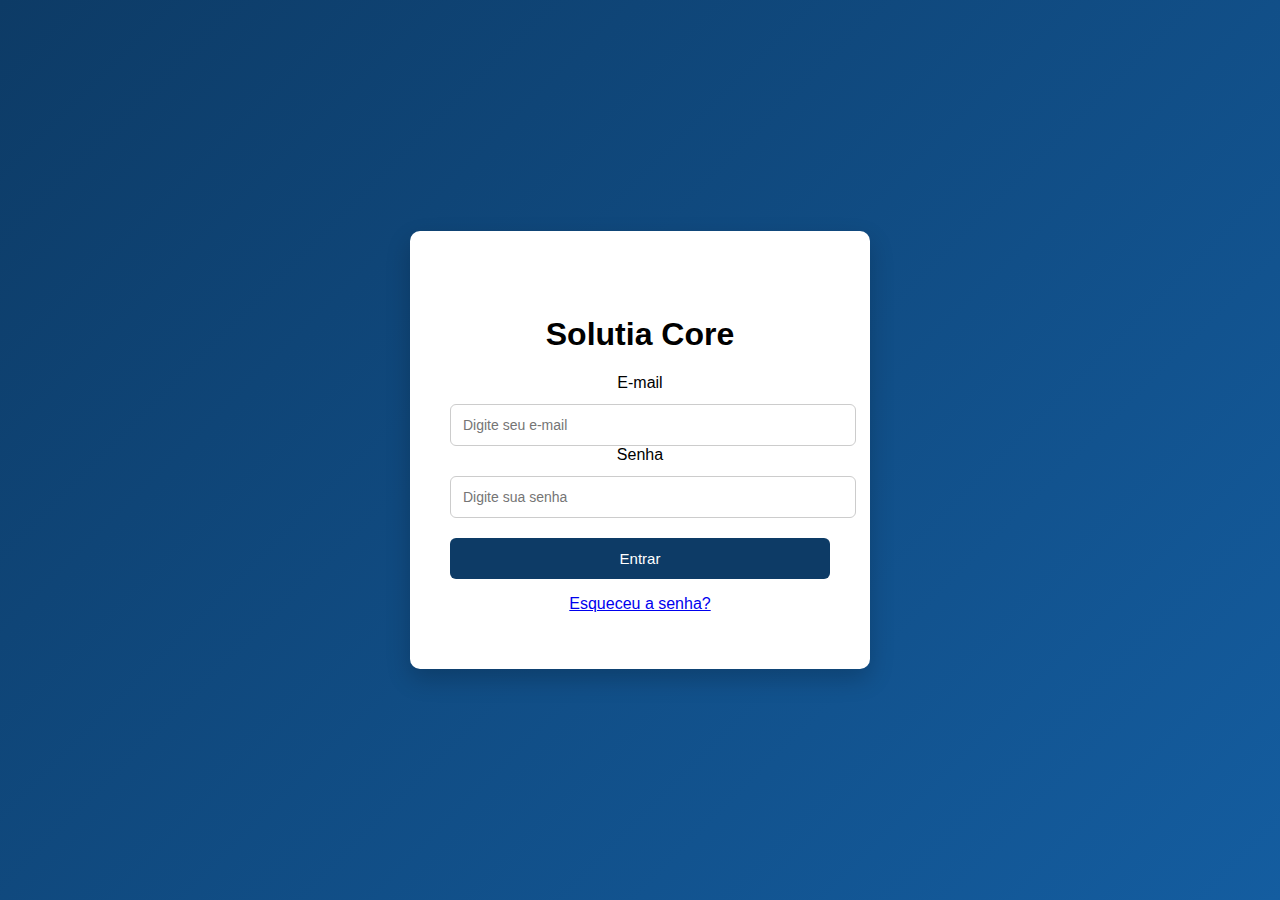
<file: index.html>
<!DOCTYPE html>
<html lang="pt-BR">

<head>
    <meta charset="UTF-8">
    <title>Solutia Core - Login</title>
    <link rel="stylesheet" href="assets/css/style.css">
    <script src="js/clientes.js"></script>
    <script src="js/login.js" defer></script>
</head>

<body>
    <div class="login-container">
        <img id="logoCliente" style="max-width:150px; margin-bottom:20px;">
        <h1 id="nomeCliente">Solutia Core</h1>

        <form id="loginForm">
            <label for="email">E-mail</label>
            <input type="email" id="email" required placeholder="Digite seu e-mail">

            <label for="senha">Senha</label>
            <input type="password" id="senha" required placeholder="Digite sua senha">

            <button type="submit">Entrar</button>
        </form>

        <p><a href="#">Esqueceu a senha?</a></p>
        <div id="msgErro" style="color:red; margin-top:10px;"></div>
    </div>
</body>

</html>
</file>
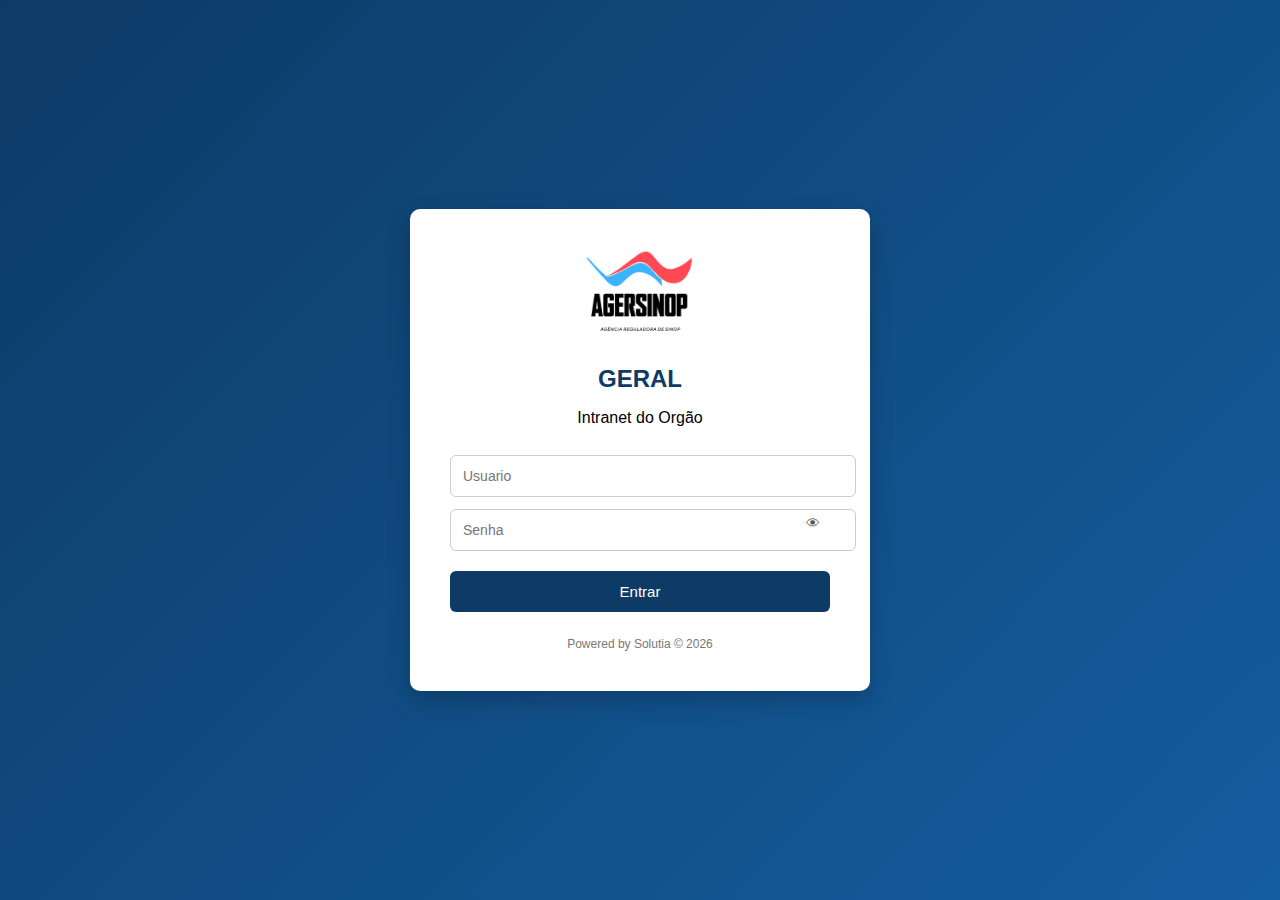
<file: geral/index.html>
<!DOCTYPE html>
<html lang="pt-br">
<head>
<meta charset="UTF-8">
<meta name="viewport" content="width=device-width, initial-scale=1.0">
<title>GERAL - Login</title>
<link rel="icon" type="image/png" href="logo.png">

<style>
body {
    margin: 0;
    font-family: Arial, Helvetica, sans-serif;
    background: linear-gradient(135deg, #0d3b66, #145da0);
    display: flex;
    justify-content: center;
    align-items: center;
    height: 100vh;
}

.login-container {
    background: #ffffff;
    width: 380px;
    padding: 40px;
    border-radius: 10px;
    box-shadow: 0 10px 25px rgba(0,0,0,0.2);
    text-align: center;
}

.logo {
    width: 110px;
    margin-bottom: 15px;
}

h2 {
    margin: 10px 0;
    color: #0d3b66;
}

input {
    width: 100%;
    padding: 12px;
    margin-top: 12px;
    border-radius: 6px;
    border: 1px solid #ccc;
    font-size: 14px;
}

.password-wrapper {
    position: relative;
}

.toggle-password {
    position: absolute;
    right: 10px;
    top: 18px;
    cursor: pointer;
    font-size: 14px;
    color: #555;
}

button {
    width: 100%;
    padding: 12px;
    margin-top: 20px;
    background-color: #0d3b66;
    color: white;
    border: none;
    border-radius: 6px;
    font-size: 15px;
    cursor: pointer;
}

button:hover {
    background-color: #0a2f52;
}

.footer {
    margin-top: 25px;
    font-size: 12px;
    color: #777;
}
</style>
</head>

<body>

<div class="login-container">

    <!-- sua logo -->
    <img src="logo.png" class="logo">

    <h2>GERAL</h2>
    <p>Intranet do Orgão</p>

    <input type="text" id="usuario" placeholder="Usuario">

    <div class="password-wrapper">
        <input type="password" id="senha" placeholder="Senha">
        <span class="toggle-password" onclick="toggleSenha()">👁</span>
    </div>

    <button onclick="login()">Entrar</button>

    <div class="footer">
        Powered by Solutia © 2026
    </div>

</div>

<script>
function login() {

    const usuario = document.getElementById("usuario").value;
    const senha = document.getElementById("senha").value;

    const usuarios = [
        { usuario: "username", senha: "desconhecida", role: "admin" },
        { usuario: "servidor1", senha: "desconhecida", role: "gestor" }
    ];

    const usuarioEncontrado = usuarios.find(u =>
        u.usuario === usuario && u.senha === senha
    );

    if (usuarioEncontrado) {
        localStorage.setItem("usuarioLogado", JSON.stringify(usuarioEncontrado));
        window.location.href = "dashboard.html";
    } else {
        alert("Usuario ou senha incorretos");
    }
}

function toggleSenha() {
    const campo = document.getElementById("senha");
    campo.type = campo.type === "password" ? "text" : "password";
}
</script>

</body>
</html>
</file>
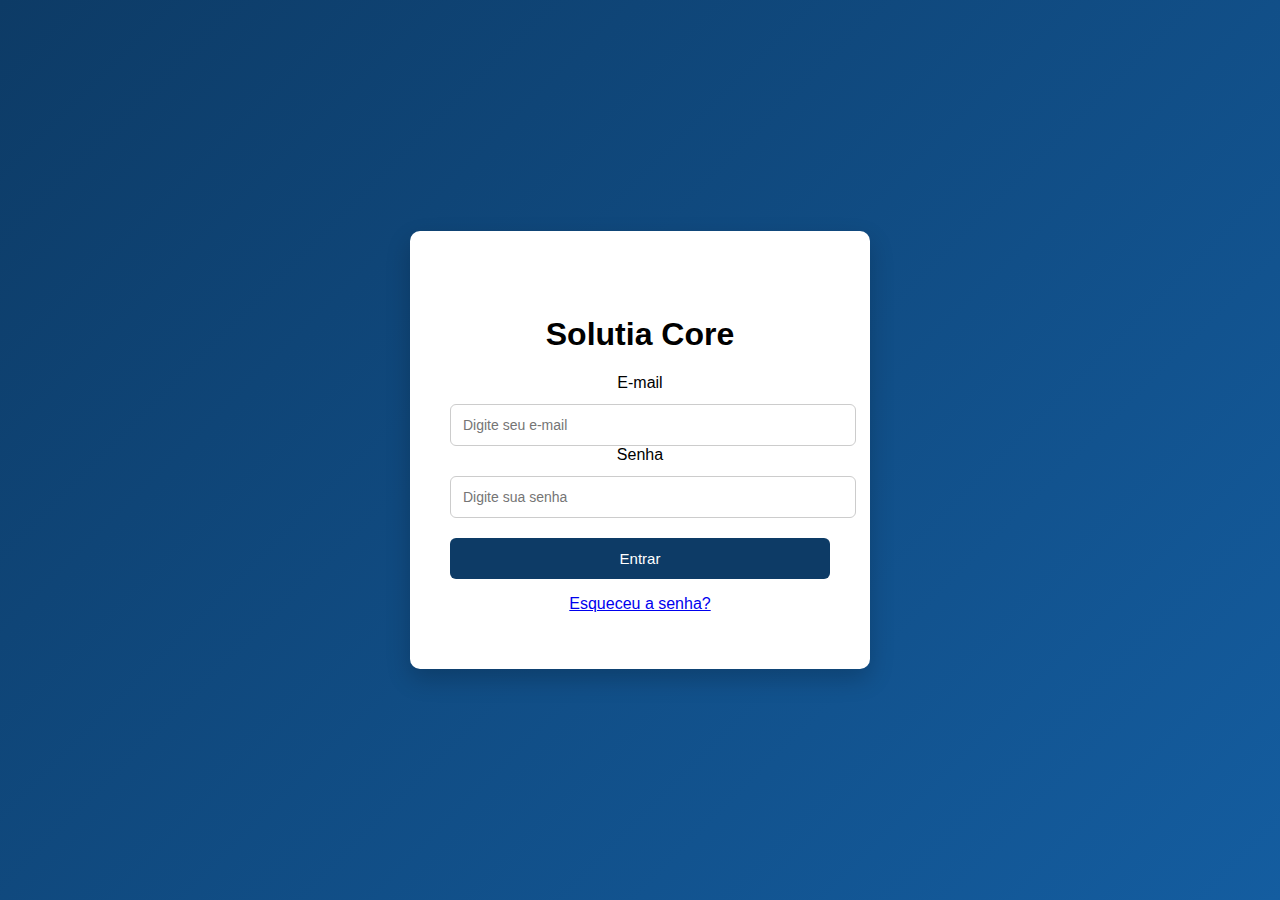
<file: temp.html>
<!DOCTYPE html>
<html lang="pt-BR">
<head>
    <meta charset="UTF-8">
    <title>Solutia Core - Login</title>
    <link rel="stylesheet" href="assets/css/style.css">
    <script src="js/clientes.js"></script>
    <script src="js/login.js" defer></script>
</head>
<body>
    <div class="login-container">
        <img id="logoCliente" style="max-width:150px; margin-bottom:20px;">
        <h1 id="nomeCliente">Solutia Core</h1>

        <form id="loginForm">
            <label for="email">E-mail</label>
            <input type="email" id="email" required placeholder="Digite seu e-mail">

            <label for="senha">Senha</label>
            <input type="password" id="senha" required placeholder="Digite sua senha">

            <button type="submit">Entrar</button>
        </form>

        <p><a href="#">Esqueceu a senha?</a></p>
        <div id="msgErro" style="color:red; margin-top:10px;"></div>
    </div>
</body>
</html>
</file>
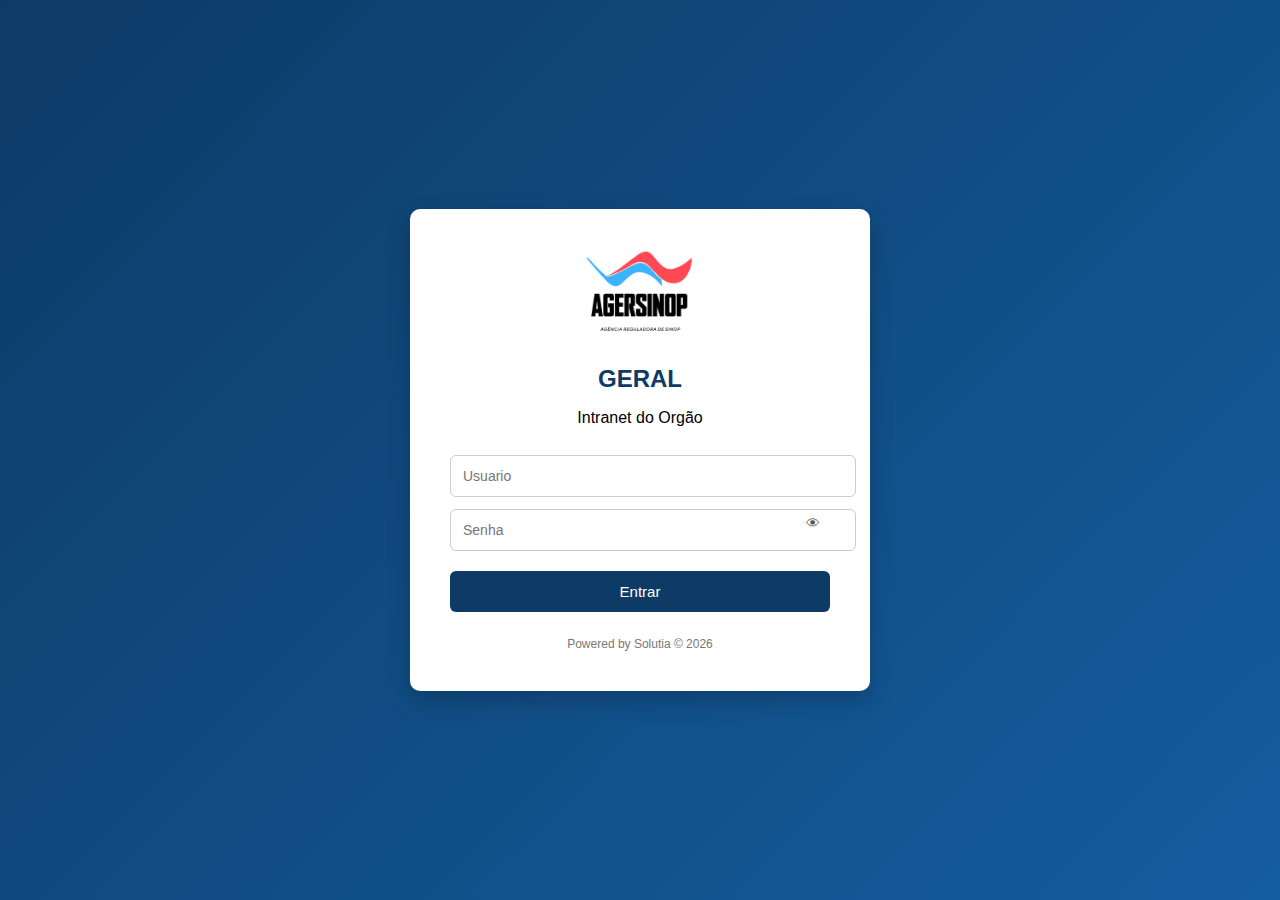
<file: geral/dashboard.html>
<!DOCTYPE html>
<html lang="pt-br">
<head>
  <meta charset="UTF-8">
  <title>Dashboard - GERAL</title>
  <style>
    body {
      font-family: Arial, sans-serif;
      background: #f4f6f9;
      margin: 0;
      display: flex;
      height: 100vh;
    }

    /* Menu lateral */
    .sidebar {
      width: 250px;
      background: #004aad;
      color: white;
      display: flex;
      flex-direction: column;
      padding: 20px;
    }

    .sidebar h2 {
      text-align: center;
      margin-bottom: 30px;
    }

    .sidebar button {
      padding: 10px 15px;
      margin: 5px 0;
      border: none;
      border-radius: 5px;
      background: white;
      color: #004aad;
      cursor: pointer;
      text-align: left;
    }

    /* Área principal */
    .main {
      flex: 1;
      padding: 20px;
    }

    .topbar {
      display: flex;
      justify-content: space-between;
      align-items: center;
      background: #004aad;
      color: white;
      padding: 15px;
      border-radius: 6px;
      margin-bottom: 20px;
    }

    .topbar button {
      padding: 6px 12px;
      border: none;
      background: white;
      color: #004aad;
      border-radius: 5px;
      cursor: pointer;
    }

    .content {
      margin-top: 20px;
    }

    footer {
      margin-top: 30px;
      text-align: center;
      color: #777;
      font-size: 14px;
    }
  </style>
</head>
<body>

<script>
  const usuarioLogado = JSON.parse(localStorage.getItem("usuarioLogado"));
  if (!usuarioLogado) {
    window.location.href = "index.html";
  }
</script>

<!-- Menu lateral -->
<div class="sidebar">
  <h2>GERAL</h2>
  <strong>Raiz:</strong>
  <button onclick="abrirModulo('AGERSINOP')">Pasta Raiz</button>
  <strong>2026:</strong>
  <button onclick="abrirModulo('2026','01_PROCESSOS_REGULATORIOS')">Processos Regulatórios</button>
  <button onclick="abrirModulo('2026','02_OFICIOS_ENVIADOS')">Ofícios Enviados</button>
  <button onclick="abrirModulo('2026','03_DOCUMENTOS_RECEBIDOS')">Documentos Recebidos</button>
  <button onclick="abrirModulo('2026','04_PROCESSOS_OUVIDORIA')">Processos Ouvidoria</button>
  <button onclick="abrirModulo('2026','05_TABELAS_DE_CONTROLE')">Tabelas de Controle</button>
  <button onclick="abrirModulo('2026','06_RELATORIOS_TECNICOS')">Relatórios Técnicos</button>
  <button onclick="abrirModulo('2026','07_CADASTROS_GIS')">Cadastros GIS</button>
  <button onclick="abrirModulo('2026','08_PROJETOS_DWG')">Projetos DWG</button>
</div>

<!-- Área principal -->
<div class="main">
  <div class="topbar">
    <div>
      <img src="logo.png" alt="Logo GERAL" style="height:40px; vertical-align:middle; margin-right:10px;">
      <strong>Intranet GERAL</strong>
    </div>
    <div>
      Usuário: <span id="nomeUsuario"></span> |
      Perfil: <span id="perfilUsuario"></span> |
      <button onclick="logout()">Sair</button>
    </div>
  </div>

  <div class="content">
    <h2>Bem-vindo ao sistema</h2>
    <p>Área interna da GERAL. Use o menu lateral para acessar os módulos.</p>
  </div>

  <footer>
    Powered by Solutia 2026
  </footer>
</div>

<script>
  document.getElementById("nomeUsuario").innerText = usuarioLogado.usuario;
  document.getElementById("perfilUsuario").innerText = usuarioLogado.role;

  function logout() {
    localStorage.removeItem("usuarioLogado");
    window.location.href = "index.html";
  }

  // Links do OneDrive (substitua pelos links do seu TXT)
  const linksOneDrive = {
    "AGERSINOP": "https://1drv.ms/f/c/dce577348cb67d92/IgDOa83XarN3QLhqqvdB9lmNASJ6ycP1gxJxE8m8xxDclQo?e=xZlY35",
    "2026": {
      "01_PROCESSOS_REGULATORIOS": "https://1drv.ms/f/c/dce577348cb67d92/IgCi80L0f2yHTbYVaR0HVstiARy-zsnrwC4Is-6s7C0MDcQ?e=rWpNl4",
      "02_OFICIOS_ENVIADOS": "https://1drv.ms/f/c/dce577348cb67d92/IgByMrokrXx8QJhNQi5TH-PQAZgscJgelGq0ojXk_dOnpcY?e=twZFab",
      "03_DOCUMENTOS_RECEBIDOS": "https://1drv.ms/f/c/dce577348cb67d92/IgBfmHSLykK5Taz_jsmiBL89AROlft0CCiOqWF_QDu4egPg?e=pchITF",
      "04_PROCESSOS_OUVIDORIA": "https://1drv.ms/f/c/dce577348cb67d92/IgA4d1xRkE6uQYku1QeAM99kARuanXKiWLjEQp8EuMpmrOQ?e=JdUdaE",
      "05_TABELAS_DE_CONTROLE": "https://1drv.ms/f/c/dce577348cb67d92/IgA4d1xRkE6uQYku1QeAM99kARuanXKiWLjEQp8EuMpmrOQ?e=JdUdaE",
      "06_RELATORIOS_TECNICOS": "https://1drv.ms/f/c/dce577348cb67d92/IgA4d1xRkE6uQYku1QeAM99kARuanXKiWLjEQp8EuMpmrOQ?e=JdUdaE",
      "07_CADASTROS_GIS": "https://1drv.ms/f/c/dce577348cb67d92/IgBosOM0FaDVSJzjwkHaM86AAUnggySyNmmgI6EX8I5fH1c?e=KF6FAV",
      "08_PROJETOS_DWG": "https://1drv.ms/f/c/dce577348cb67d92/IgCKME6cbIHyTKPqwDiVvvz3AZsbYfovEKcEuu46-e-hwFc?e=pwmmTF"
    }
  };

  function abrirModulo(ano, modulo) {
    let link;
    if(modulo) {
      link = linksOneDrive[ano][modulo];
    } else {
      link = linksOneDrive[ano]; // Para AGERSINOP raiz
    }

    if(link) {
      window.open(link, "_blank");
    } else {
      alert("Link do módulo não configurado!");
    }
  }
</script>

</body>
</html>
</file>
<file: assets/css/style.css>
:root {
    --cor-primaria: #0d3b66;
    --cor-secundaria: #145da0;
}

body {
    margin: 0;
    font-family: Arial, Helvetica, sans-serif;
    background: linear-gradient(135deg, var(--cor-primaria), var(--cor-secundaria));
    display: flex;
    justify-content: center;
    align-items: center;
    height: 100vh;
}

.login-container {
    background: #ffffff;
    width: 380px;
    padding: 40px;
    border-radius: 10px;
    box-shadow: 0 10px 25px rgba(0,0,0,0.2);
    text-align: center;
}

.logo {
    width: 110px;
    margin-bottom: 15px;
}

h2 {
    margin: 10px 0;
    color: var(--cor-primaria);
}

input {
    width: 100%;
    padding: 12px;
    margin-top: 12px;
    border-radius: 6px;
    border: 1px solid #ccc;
    font-size: 14px;
}

.password-wrapper {
    position: relative;
}

.toggle-password {
    position: absolute;
    right: 10px;
    top: 18px;
    cursor: pointer;
    font-size: 14px;
    color: #555;
}

button {
    width: 100%;
    padding: 12px;
    margin-top: 20px;
    background-color: var(--cor-primaria);
    color: white;
    border: none;
    border-radius: 6px;
    font-size: 15px;
    cursor: pointer;
}

button:hover {
    opacity: 0.9;
}

.footer {
    margin-top: 25px;
    font-size: 12px;
    color: #777;
}
</file>
